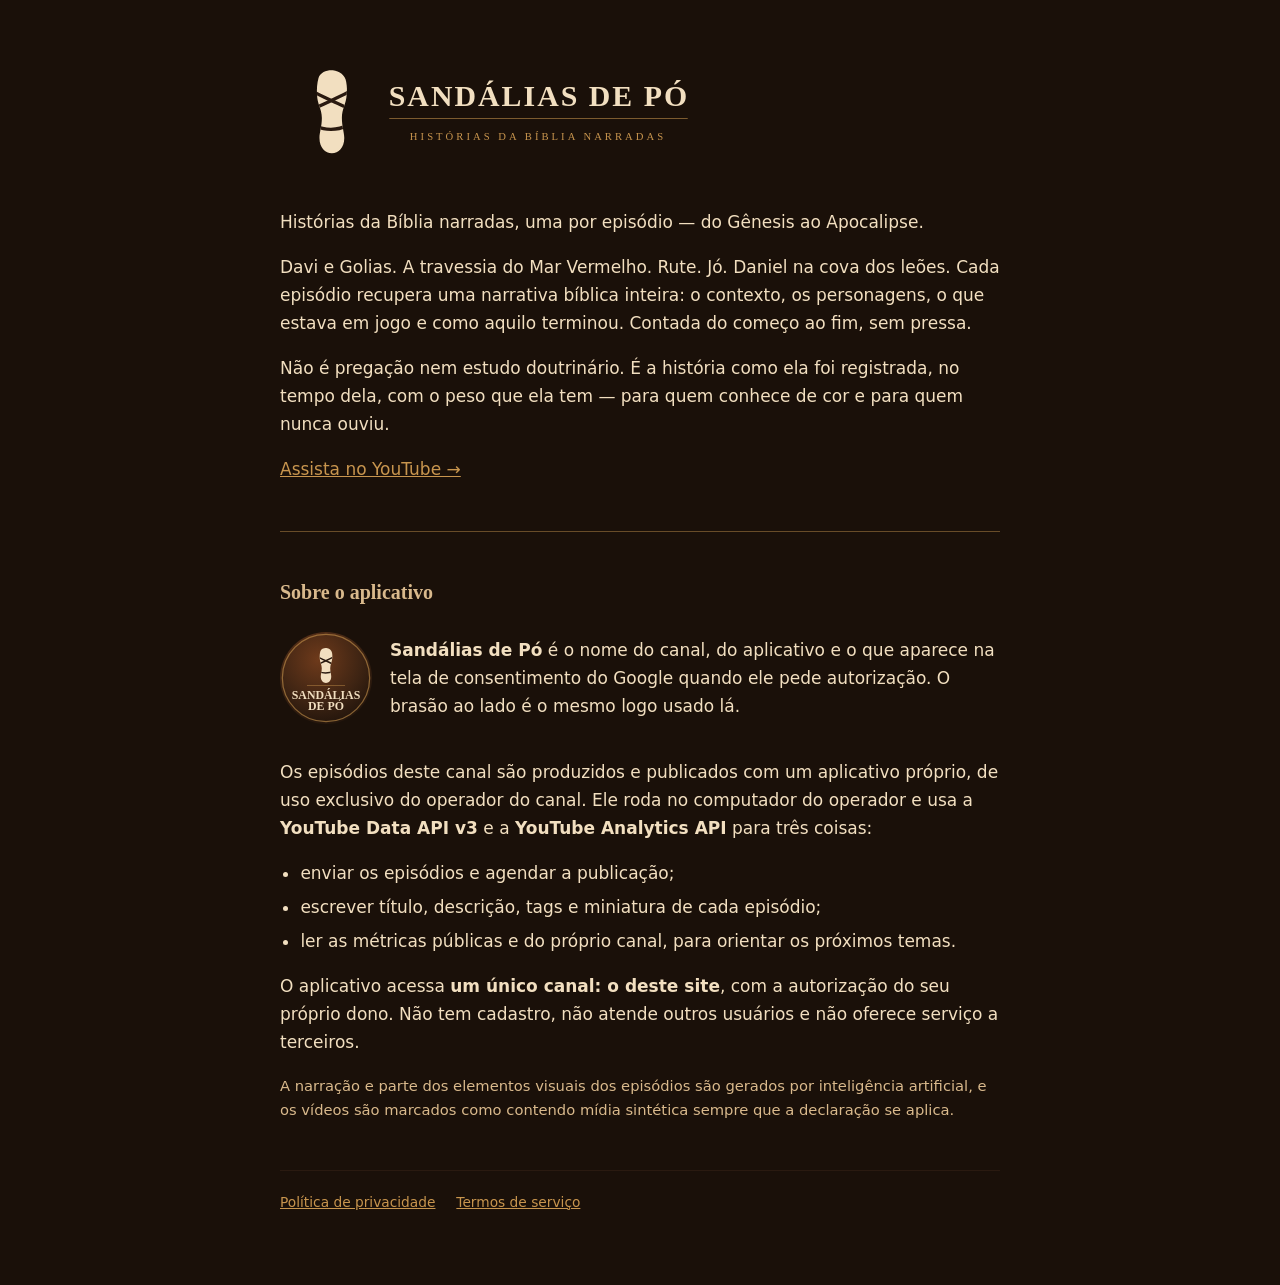
<file: index.html>
<!doctype html>
<html lang="pt-BR">
<head>
<meta charset="utf-8">
<meta name="viewport" content="width=device-width, initial-scale=1">
<title>Sandálias de Pó</title>
<meta name="description" content="Histórias da Bíblia narradas, uma por episódio — do Gênesis ao Apocalipse.">
<link rel="icon" href="favicon.svg">
<link rel="stylesheet" href="estilo.css">
</head>
<body>
<main class="folha">

  <img class="marca" src="logo.svg" width="1700" height="440"
       alt="Sandálias de Pó — histórias da Bíblia narradas">
  <h1 class="oculto">Sandálias de Pó</h1>

  <p>Histórias da Bíblia narradas, uma por episódio — do Gênesis ao Apocalipse.</p>

  <p>Davi e Golias. A travessia do Mar Vermelho. Rute. Jó. Daniel na cova dos
  leões. Cada episódio recupera uma narrativa bíblica inteira: o contexto, os
  personagens, o que estava em jogo e como aquilo terminou. Contada do começo
  ao fim, sem pressa.</p>

  <p>Não é pregação nem estudo doutrinário. É a história como ela foi
  registrada, no tempo dela, com o peso que ela tem — para quem conhece de cor
  e para quem nunca ouviu.</p>

  <p><a href="https://www.youtube.com/@sandaliasdepo">Assista no YouTube →</a></p>

  <hr class="regua">

  <h2>Sobre o aplicativo</h2>

  <div class="identidade">
    <img src="brasao.svg" width="512" height="512" alt="Brasão do canal Sandálias de Pó">
    <p><strong>Sandálias de Pó</strong> é o nome do canal, do aplicativo e o
    que aparece na tela de consentimento do Google quando ele pede
    autorização. O brasão ao lado é o mesmo logo usado lá.</p>
  </div>

  <p>Os episódios deste canal são produzidos e publicados com um aplicativo
  próprio, de uso exclusivo do operador do canal. Ele roda no computador do
  operador e usa a <strong>YouTube Data API v3</strong> e a
  <strong>YouTube Analytics API</strong> para três coisas:</p>

  <ul>
    <li>enviar os episódios e agendar a publicação;</li>
    <li>escrever título, descrição, tags e miniatura de cada episódio;</li>
    <li>ler as métricas públicas e do próprio canal, para orientar os próximos temas.</li>
  </ul>

  <p>O aplicativo acessa <strong>um único canal: o deste site</strong>, com a
  autorização do seu próprio dono. Não tem cadastro, não atende outros
  usuários e não oferece serviço a terceiros.</p>

  <p class="nota">A narração e parte dos elementos visuais dos episódios são
  gerados por inteligência artificial, e os vídeos são marcados como contendo
  mídia sintética sempre que a declaração se aplica.</p>

  <div class="rodape">
    <a href="privacidade.html">Política de privacidade</a>
    <a href="termos.html">Termos de serviço</a>
  </div>

</main>
</body>
</html>
</file>
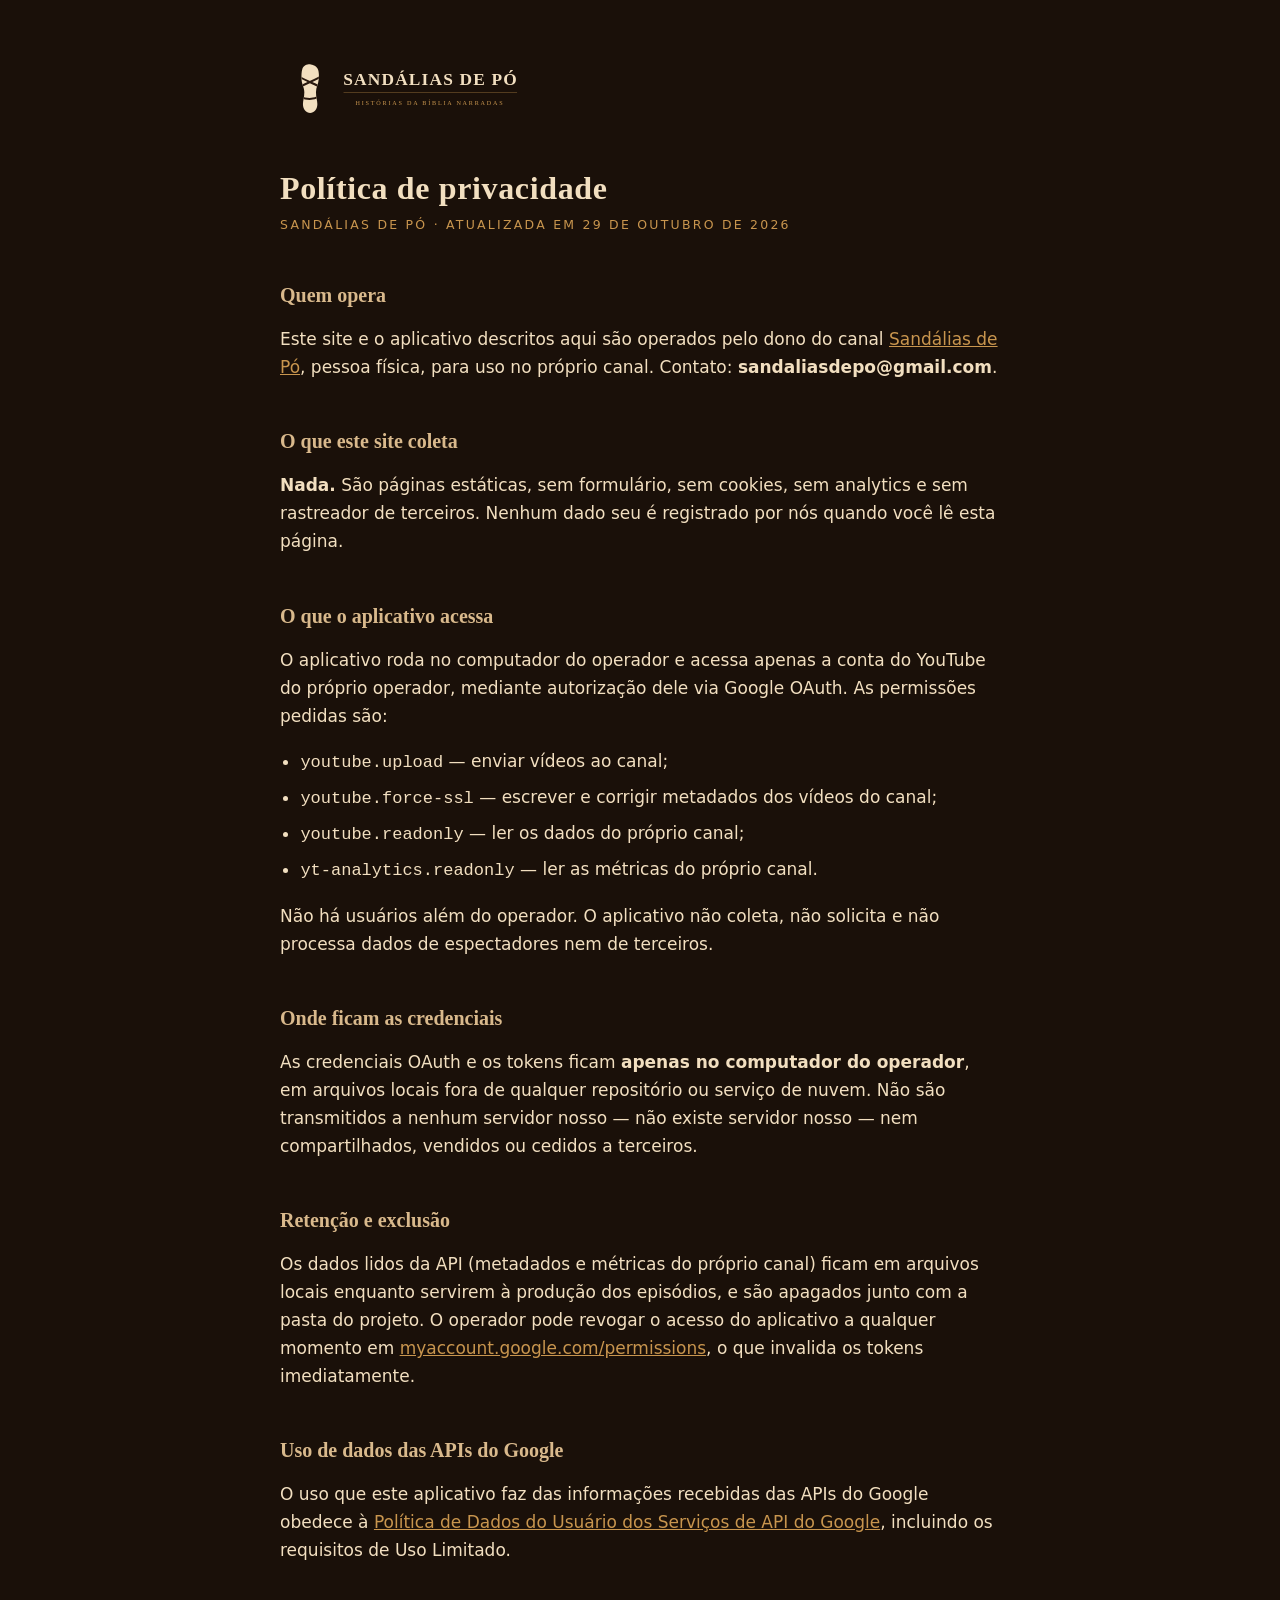
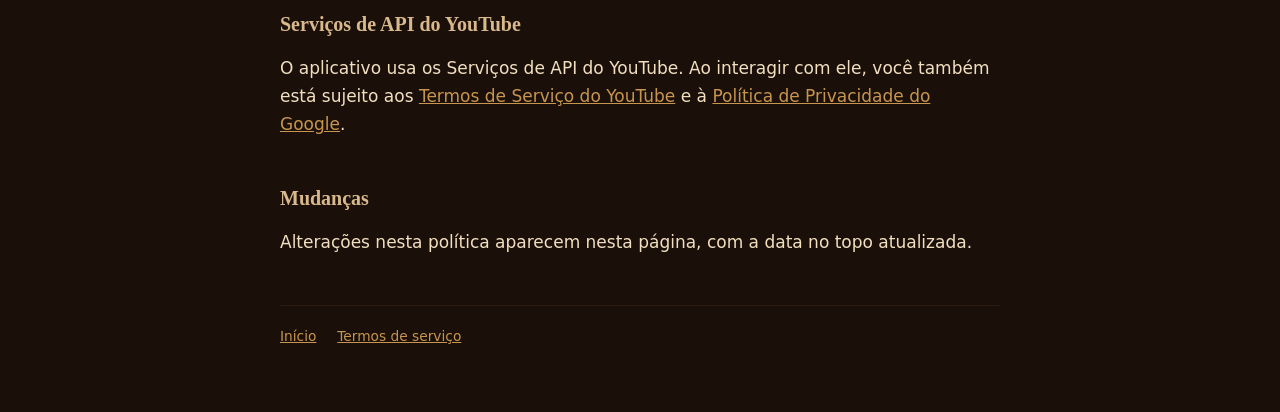
<file: privacidade.html>
<!doctype html>
<html lang="pt-BR">
<head>
<meta charset="utf-8">
<meta name="viewport" content="width=device-width, initial-scale=1">
<title>Política de privacidade — Sandálias de Pó</title>
<link rel="icon" href="favicon.svg">
<link rel="stylesheet" href="estilo.css">
</head>
<body>
<main class="folha">

  <a href="index.html"><img class="marca-pequena" src="logo.svg"
     width="1700" height="440" alt="Sandálias de Pó"></a>
  <h1>Política de privacidade</h1>
  <p class="tagline">Sandálias de Pó · atualizada em 29 de outubro de 2026</p>

  <h2>Quem opera</h2>
  <p>Este site e o aplicativo descritos aqui são operados pelo dono do canal
  <a href="https://www.youtube.com/@sandaliasdepo">Sandálias de Pó</a>, pessoa
  física, para uso no próprio canal. Contato:
  <strong>sandaliasdepo@gmail.com</strong>.</p>

  <h2>O que este site coleta</h2>
  <p><strong>Nada.</strong> São páginas estáticas, sem formulário, sem cookies,
  sem analytics e sem rastreador de terceiros. Nenhum dado seu é registrado por
  nós quando você lê esta página.</p>

  <h2>O que o aplicativo acessa</h2>
  <p>O aplicativo roda no computador do operador e acessa apenas a conta do
  YouTube do próprio operador, mediante autorização dele via Google OAuth. As
  permissões pedidas são:</p>
  <ul>
    <li><code>youtube.upload</code> — enviar vídeos ao canal;</li>
    <li><code>youtube.force-ssl</code> — escrever e corrigir metadados dos vídeos do canal;</li>
    <li><code>youtube.readonly</code> — ler os dados do próprio canal;</li>
    <li><code>yt-analytics.readonly</code> — ler as métricas do próprio canal.</li>
  </ul>
  <p>Não há usuários além do operador. O aplicativo não coleta, não solicita e
  não processa dados de espectadores nem de terceiros.</p>

  <h2>Onde ficam as credenciais</h2>
  <p>As credenciais OAuth e os tokens ficam <strong>apenas no computador do
  operador</strong>, em arquivos locais fora de qualquer repositório ou serviço
  de nuvem. Não são transmitidos a nenhum servidor nosso — não existe servidor
  nosso — nem compartilhados, vendidos ou cedidos a terceiros.</p>

  <h2>Retenção e exclusão</h2>
  <p>Os dados lidos da API (metadados e métricas do próprio canal) ficam em
  arquivos locais enquanto servirem à produção dos episódios, e são apagados
  junto com a pasta do projeto. O operador pode revogar o acesso do aplicativo
  a qualquer momento em
  <a href="https://myaccount.google.com/permissions">myaccount.google.com/permissions</a>,
  o que invalida os tokens imediatamente.</p>

  <h2>Uso de dados das APIs do Google</h2>
  <p>O uso que este aplicativo faz das informações recebidas das APIs do Google
  obedece à
  <a href="https://developers.google.com/terms/api-services-user-data-policy">Política de Dados do Usuário dos Serviços de API do Google</a>,
  incluindo os requisitos de Uso Limitado.</p>

  <h2>Serviços de API do YouTube</h2>
  <p>O aplicativo usa os Serviços de API do YouTube. Ao interagir com ele, você
  também está sujeito aos
  <a href="https://www.youtube.com/t/terms">Termos de Serviço do YouTube</a> e à
  <a href="https://policies.google.com/privacy">Política de Privacidade do Google</a>.</p>

  <h2>Mudanças</h2>
  <p>Alterações nesta política aparecem nesta página, com a data no topo
  atualizada.</p>

  <div class="rodape">
    <a href="index.html">Início</a>
    <a href="termos.html">Termos de serviço</a>
  </div>

</main>
</body>
</html>
</file>
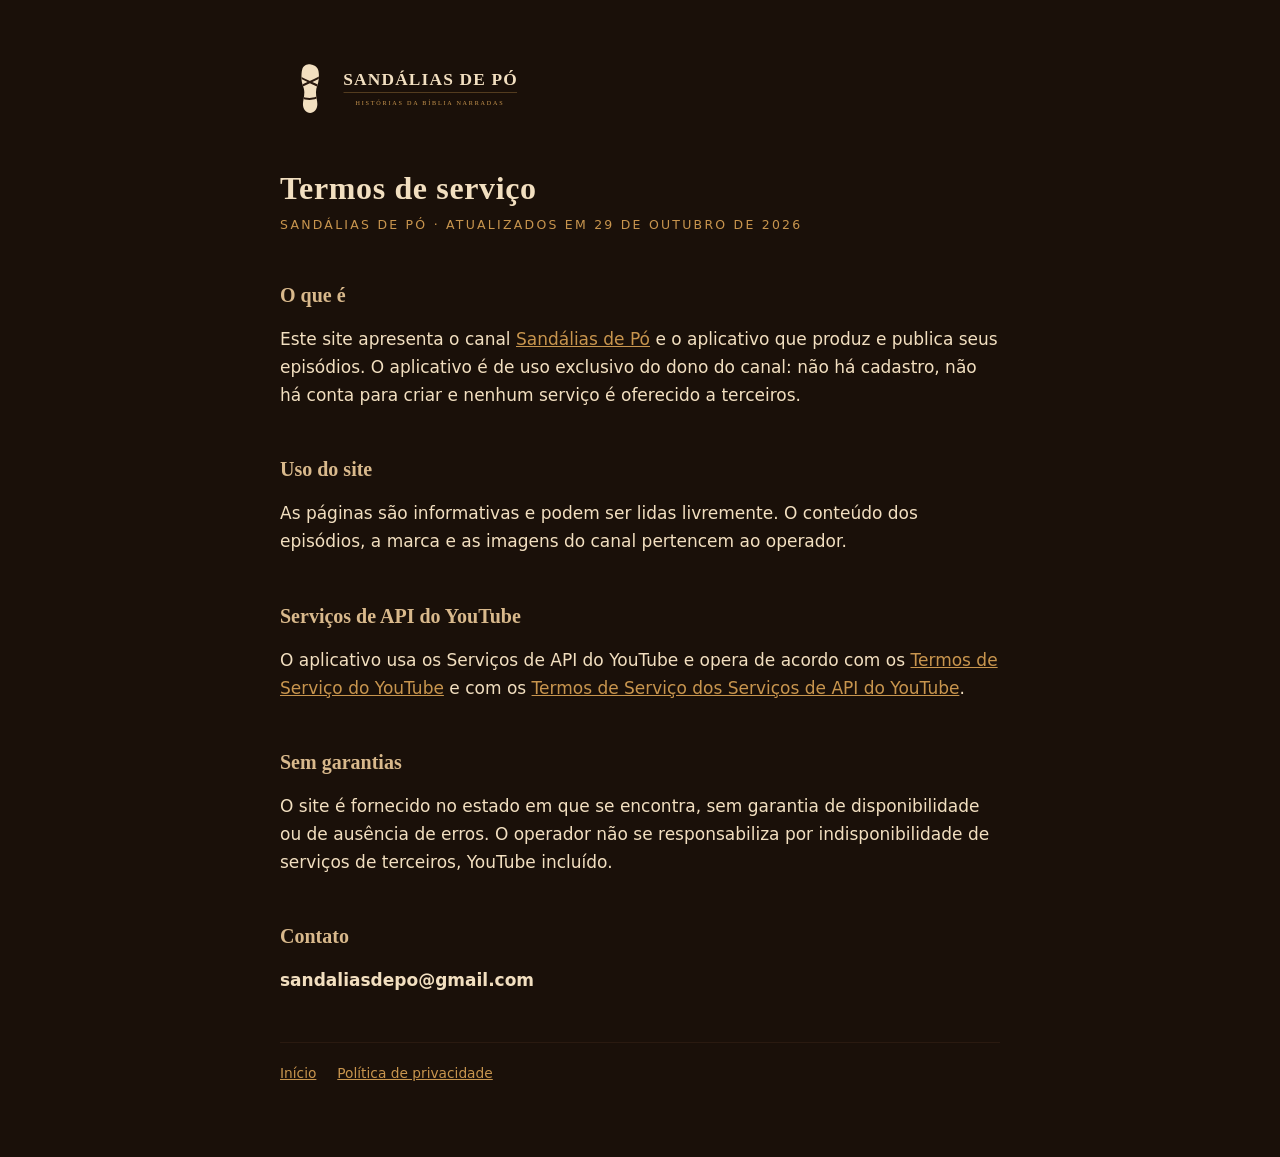
<file: termos.html>
<!doctype html>
<html lang="pt-BR">
<head>
<meta charset="utf-8">
<meta name="viewport" content="width=device-width, initial-scale=1">
<title>Termos de serviço — Sandálias de Pó</title>
<link rel="icon" href="favicon.svg">
<link rel="stylesheet" href="estilo.css">
</head>
<body>
<main class="folha">

  <a href="index.html"><img class="marca-pequena" src="logo.svg"
     width="1700" height="440" alt="Sandálias de Pó"></a>
  <h1>Termos de serviço</h1>
  <p class="tagline">Sandálias de Pó · atualizados em 29 de outubro de 2026</p>

  <h2>O que é</h2>
  <p>Este site apresenta o canal
  <a href="https://www.youtube.com/@sandaliasdepo">Sandálias de Pó</a> e o
  aplicativo que produz e publica seus episódios. O aplicativo é de uso
  exclusivo do dono do canal: não há cadastro, não há conta para criar e
  nenhum serviço é oferecido a terceiros.</p>

  <h2>Uso do site</h2>
  <p>As páginas são informativas e podem ser lidas livremente. O conteúdo dos
  episódios, a marca e as imagens do canal pertencem ao operador.</p>

  <h2>Serviços de API do YouTube</h2>
  <p>O aplicativo usa os Serviços de API do YouTube e opera de acordo com os
  <a href="https://www.youtube.com/t/terms">Termos de Serviço do YouTube</a> e
  com os
  <a href="https://developers.google.com/youtube/terms/api-services-terms-of-service">Termos de Serviço dos Serviços de API do YouTube</a>.</p>

  <h2>Sem garantias</h2>
  <p>O site é fornecido no estado em que se encontra, sem garantia de
  disponibilidade ou de ausência de erros. O operador não se responsabiliza por
  indisponibilidade de serviços de terceiros, YouTube incluído.</p>

  <h2>Contato</h2>
  <p><strong>sandaliasdepo@gmail.com</strong></p>

  <div class="rodape">
    <a href="index.html">Início</a>
    <a href="privacidade.html">Política de privacidade</a>
  </div>

</main>
</body>
</html>
</file>
<file: estilo.css>
:root{
  --creme:#F2DFC0; --areia:#D9B98C; --ouro:#C8954E; --barro:#A4521F;
  --marrom:#2A1A10; --fundo:#1A1009;
}
*{box-sizing:border-box}
body{
  margin:0; padding:0 16px; background:var(--fundo); color:var(--creme);
  font-family:"Trebuchet MS",system-ui,sans-serif; font-size:17px; line-height:1.65;
}
.folha{max-width:720px; margin:0 auto; padding:56px 0 72px}
h1,h2,h3{font-family:Georgia,serif; font-weight:bold; line-height:1.25}
h1{font-size:2rem; letter-spacing:.02em; margin:0 0 .2em}
h2{font-size:1.25rem; color:var(--areia); margin:2.4em 0 .6em}
.tagline{
  color:var(--ouro); text-transform:uppercase; letter-spacing:.18em;
  font-size:.78rem; margin:0 0 2.4em
}
.regua{border:0; border-top:1px solid var(--ouro); opacity:.45; margin:2.8em 0}
a{color:var(--ouro)}
a:hover{color:var(--creme)}
ul{padding-left:1.2em}
li{margin:.35em 0}
.nota{color:var(--areia); font-size:.92rem}
.rodape{
  margin-top:3.5em; padding-top:1.4em; border-top:1px solid var(--marrom);
  color:var(--areia); font-size:.86rem
}
.rodape a{margin-right:1.2em}

.marca{display:block; width:min(430px,80%); height:auto; margin:0 0 2.4em}
.marca-pequena{display:block; width:min(250px,56%); height:auto; margin:0 0 2.8em}
.oculto{
  position:absolute; width:1px; height:1px; margin:-1px; padding:0;
  overflow:hidden; clip:rect(0 0 0 0); white-space:nowrap; border:0
}

.identidade{display:flex; gap:18px; align-items:center; margin:1.6em 0 2em}
.identidade img{width:92px; height:92px; flex:0 0 auto}
.identidade p{margin:0}
</file>
